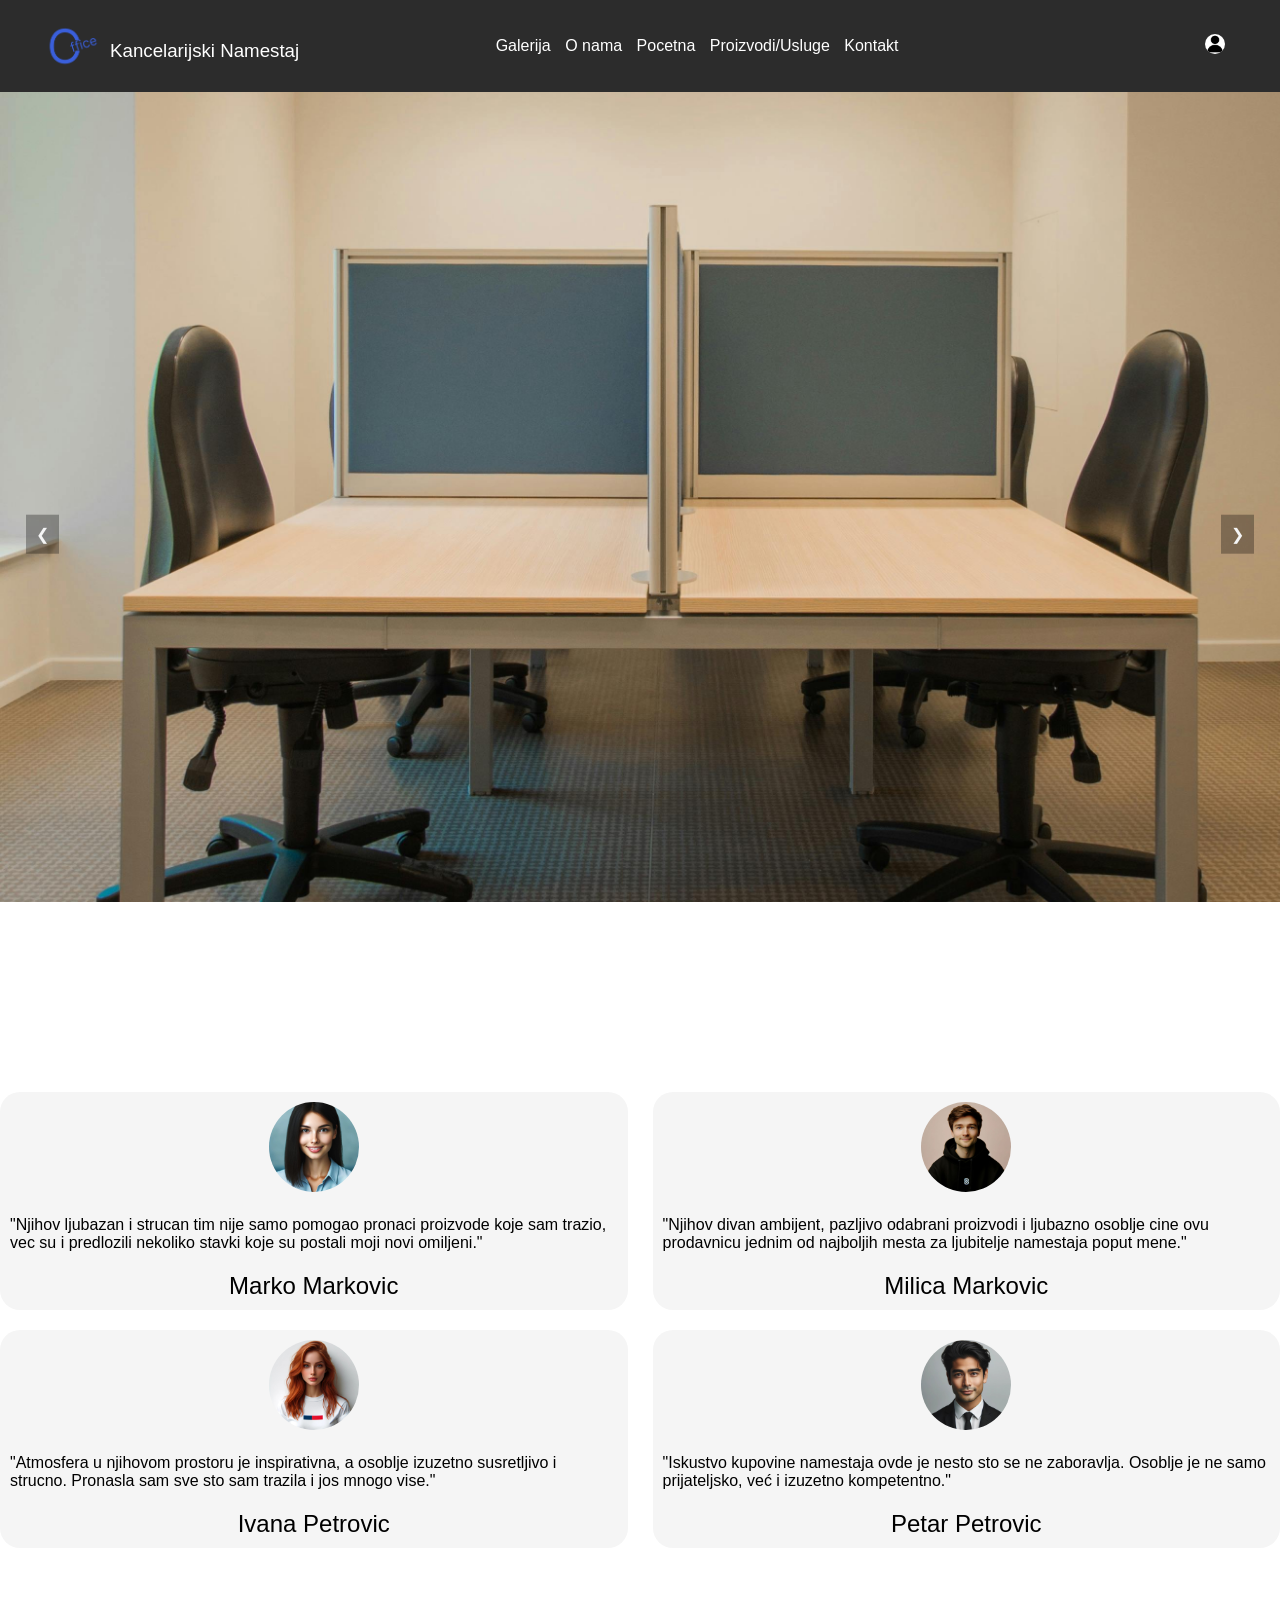
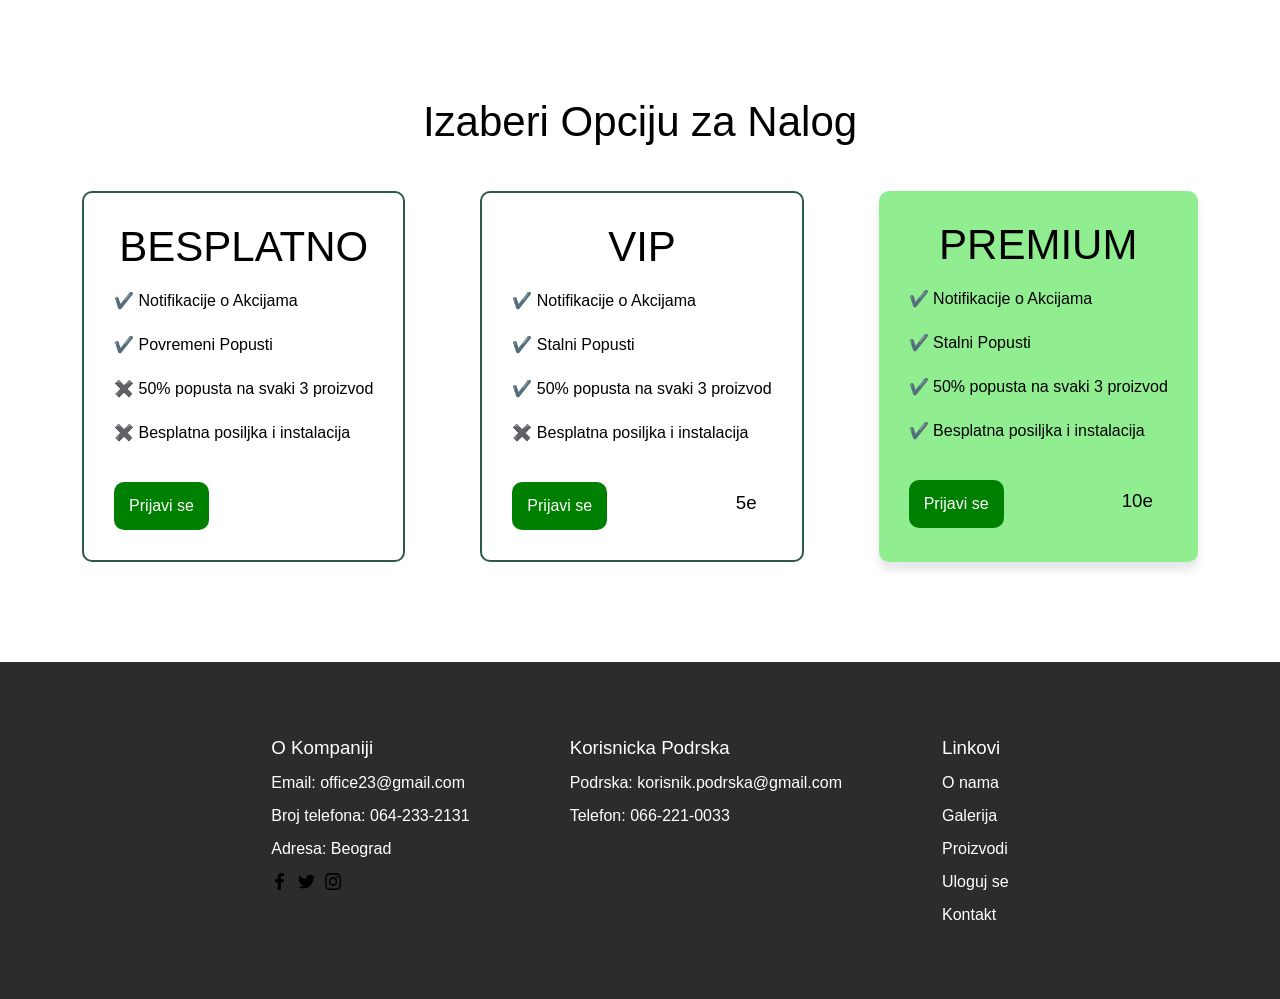
<file: SeminarskiKancelarijskiNamestaj/index.html>
<!DOCTYPE html>
<html lang="en">
  <head>
    <meta charset="UTF-8" />
    <meta name="viewport" content="width=device-width, initial-scale=1.0" />
    <link rel="stylesheet" href="cssStilovi/stilovi.css" />
   
    <title>Kancelarijski Namestaj</title>
  </head>
  <body>
   
    <header>
      <div class="heder-meni">
        <div class="logo-aplikacije">
          <img src="ikonice/finalnaIkonica.png" alt="logo veb sajta kancelarije" />
          <h3>Kancelarijski Namestaj</h3>
        </div>
        <nav>
          <ul class="heder-linkovi">
            <li><a href="galerija.html">Galerija</a></li>
            <li><a href="oNama.html">O nama</a></li>
            <li><a href="pocetna.html">Pocetna</a></li>
            <li><a href="usluge.html">Proizvodi/Usluge</a></li>
            <li><a href="kontaktStranica.html">Kontakt</a></li>
          </ul>
        </nav>
        <div class="loginDivSlika">
          <a href="loginForma.html"><img class="loginSlika" src="ikonice/korisnikLoginSlika.png" alt=""></a>
        </div>
        <div class="hamburger-meni-navigacija">
          <span class="hamburgerMeniBroj1"></span>
          <span class="hamburgerMeniBroj1"></span>
          <span class="hamburgerMeniBroj1"></span>
        </div>
       
      </div>
      <div class="mobilna-navigacija">
        <ul class="navigacijaZaHamburger">
          <li><a href="galerija.html">Galerija</a></li>
          <li><a href="oNama.html">O nama</a></li>
          <li><a href="pocetna.html">Pocetna</a></li>
          <li><a href="usluge.html">Proizvodi/Usluge</a></li>
        </ul>
      </div>
    </header>

    <div class="sekcija1">
    <div class="banerNamestanje">
      <div class="slajdovi">
          <div class="slajd">
              <img src="slike/slikeGalerije/galerija0.jpg" alt="Slajd 1">
          </div>
          <div class="slajd">
              <img src="slike/slikeGalerije/galerija1.jpg" alt="Slajd 2">
          </div>
          <div class="slajd">
              <img src="slike/slikaKnjizare.jpg" alt="Slajd 3">
          </div>
      </div>
      <a class="prethodni" onclick="pomeriSlajdove(-1)">&#10094;</a>
      <a class="sledeci" onclick="pomeriSlajdove(1)">&#10095;</a>
  </div>
</div>

    <section class="sekcija-2 kontejner">
      <!-- Testimonial Sekcija 1 -->

      <div class="testimonial-sekcija">
        <div class="slika-musterije-1">
          <img
            src="ikonice/testimonialIkonica.jpg"
            alt="ikonica musterije"
            class="ikonica-musterije-1"
          />
        </div>
        <p>
          "Njihov ljubazan i strucan tim nije samo pomogao pronaci proizvode koje
          sam trazio, vec su i predlozili nekoliko stavki koje su postali moji
          novi omiljeni."
        </p>
        <h2>Marko Markovic</h2>
      </div>

      <!-- Testimonial Sekcija 2 -->
      <div class="testimonial-sekcija">
        <div class="slika-musterije-1">
          <img
            src="ikonice/testimonialIkonica2.jpg"
            alt="ikonica musterije"
            class="ikonica-musterije-1"
          />
        </div>
        <p>
          "Njihov divan ambijent, pazljivo odabrani proizvodi i ljubazno osoblje
          cine ovu prodavnicu jednim od najboljih mesta za ljubitelje namestaja
          poput mene."
        </p>
        <h2>Milica Markovic</h2>
      </div>
    </section>

    <!-- Sekcija Testimonial Drugi deo -->
    <section class="sekcija-3 kontejner">
      <!-- Testimonial Sekcija 3 -->
      <div class="testimonial-sekcija">
        <div class="slika-musterije-1">
          <img
            src="ikonice/TestimonialIkonica3.jpg"
            alt="ikonica musterije"
            class="ikonica-musterije-1"
          />
        </div>
        <p>
          "Atmosfera u njihovom prostoru je inspirativna, a osoblje izuzetno
          susretljivo i strucno. Pronasla sam sve sto sam trazila i jos mnogo
          vise."
        </p>
        <h2>Ivana Petrovic</h2>
      </div>

      <!-- Testimonial Sekcija 4 -->
      <div class="testimonial-sekcija">
        <div class="slika-musterije-1">
          <img
            src="ikonice/TestimonialIkonica4.jpg"
            alt="ikonica musterije"
            class="ikonica-musterije-1"
          />
        </div>
        <p>
          "Iskustvo kupovine namestaja ovde je nesto sto se ne zaboravlja. Osoblje
          je ne samo prijateljsko, već i izuzetno kompetentno."
        </p>
        <h2>Petar Petrovic</h2>
      </div>
    </section>

    <section class="sekcija-4">
      <div class="poglavlje-dodaci">
        <h1>Izaberi Opciju za Nalog</h1>
        <div class="dodaci kontejner">
          <div class="namesti-ikonicu">
            <ion-icon name="leaf-outline" class="ikonica-features"></ion-icon>
            <div class="tekst">
              <h1>BESPLATNO</h1>
              <ul class="features-lista">
                <li>✔️ Notifikacije o Akcijama</li>
                <li>✔️ Povremeni Popusti</li>
                <li>✖️ 50% popusta na svaki 3 proizvod</li>
                <li>✖️ Besplatna posiljka i instalacija</li>
              </ul>
              <div class="kupi-features">
                <a href="" style="color: white;">Prijavi se</a>
              </div>
            </div>
          </div>

          <div class="namesti-ikonicu">
            <ion-icon name="flash-outline" class="ikonica-features"></ion-icon>
            <div class="tekst">
              <h1>VIP</h1>
              <ul class="features-lista">
                <li>✔️ Notifikacije o Akcijama</li>
                <li>✔️ Stalni Popusti</li>
                <li>✔️ 50% popusta na svaki 3 proizvod</li>
                <li>✖️ Besplatna posiljka i instalacija</li>
              </ul>
              <div class="kupi-features">
                <a style="color: white;" href="">Prijavi se</a>
                <h3>5e</h3>
              </div>
            </div>
          </div>

          <div class="namesti-ikonicu premium-kartica">
            <ion-icon name="flame-outline" class="ikonica-features"></ion-icon>
            <div class="tekst">
              <h1>PREMIUM</h1>
              <ul class="features-lista">
                <li>✔️ Notifikacije o Akcijama</li>
                <li>✔️ Stalni Popusti</li>
                <li>✔️ 50% popusta na svaki 3 proizvod</li>
                <li>✔️ Besplatna posiljka i instalacija</li>
              </ul>
              <div class="kupi-features">
                <a style="color: white;" href="">Prijavi se</a>
                <h3>10e</h3>
              </div>
            </div>
          </div>
        </div>
      </div>
    </section>

    <footer>
      <div class="footer-sekcija">
       <div class="kontaktInformacije">
          <h3>O Kompaniji</h3>
            <p>Email: office23@gmail.com</p>
            <p>Broj telefona: 064-233-2131</p>
            <p>Adresa: Beograd</p>
            <div class="kontaktIkonice">
              <a href="https://www.facebook.com/?locale=sr_RS"><img src="ikonice/fejsbuk.png" alt=""></a>
              <a href="https://x.com/"><img src="ikonice/tviter.png" alt=""></a>
              <a href="https://www.instagram.com/"><img src="ikonice/instagram.png" alt=""></a>
                        </div>
          
       </div>
       <div class="korisnickaPodrska">
        <h3>Korisnicka Podrska</h3>
        <p>Podrska: korisnik.podrska@gmail.com</p>
        <p>Telefon: 066-221-0033</p>

       </div>
       <div class="navigacioniLinkovi">
        <h3>Linkovi</h3>
        <a href="oNama.html">O nama</a>
        <a href="galerija.html">Galerija</a>
        <a href="usluge.html">Proizvodi</a>
        <a href="loginForma.html">Uloguj se</a>
        <a href="kontaktStranica.html">Kontakt</a>
       </div>
      </div>
    </footer>
   
   
    <script src="skripta.js"></script>
  </body>
</html>
</file>
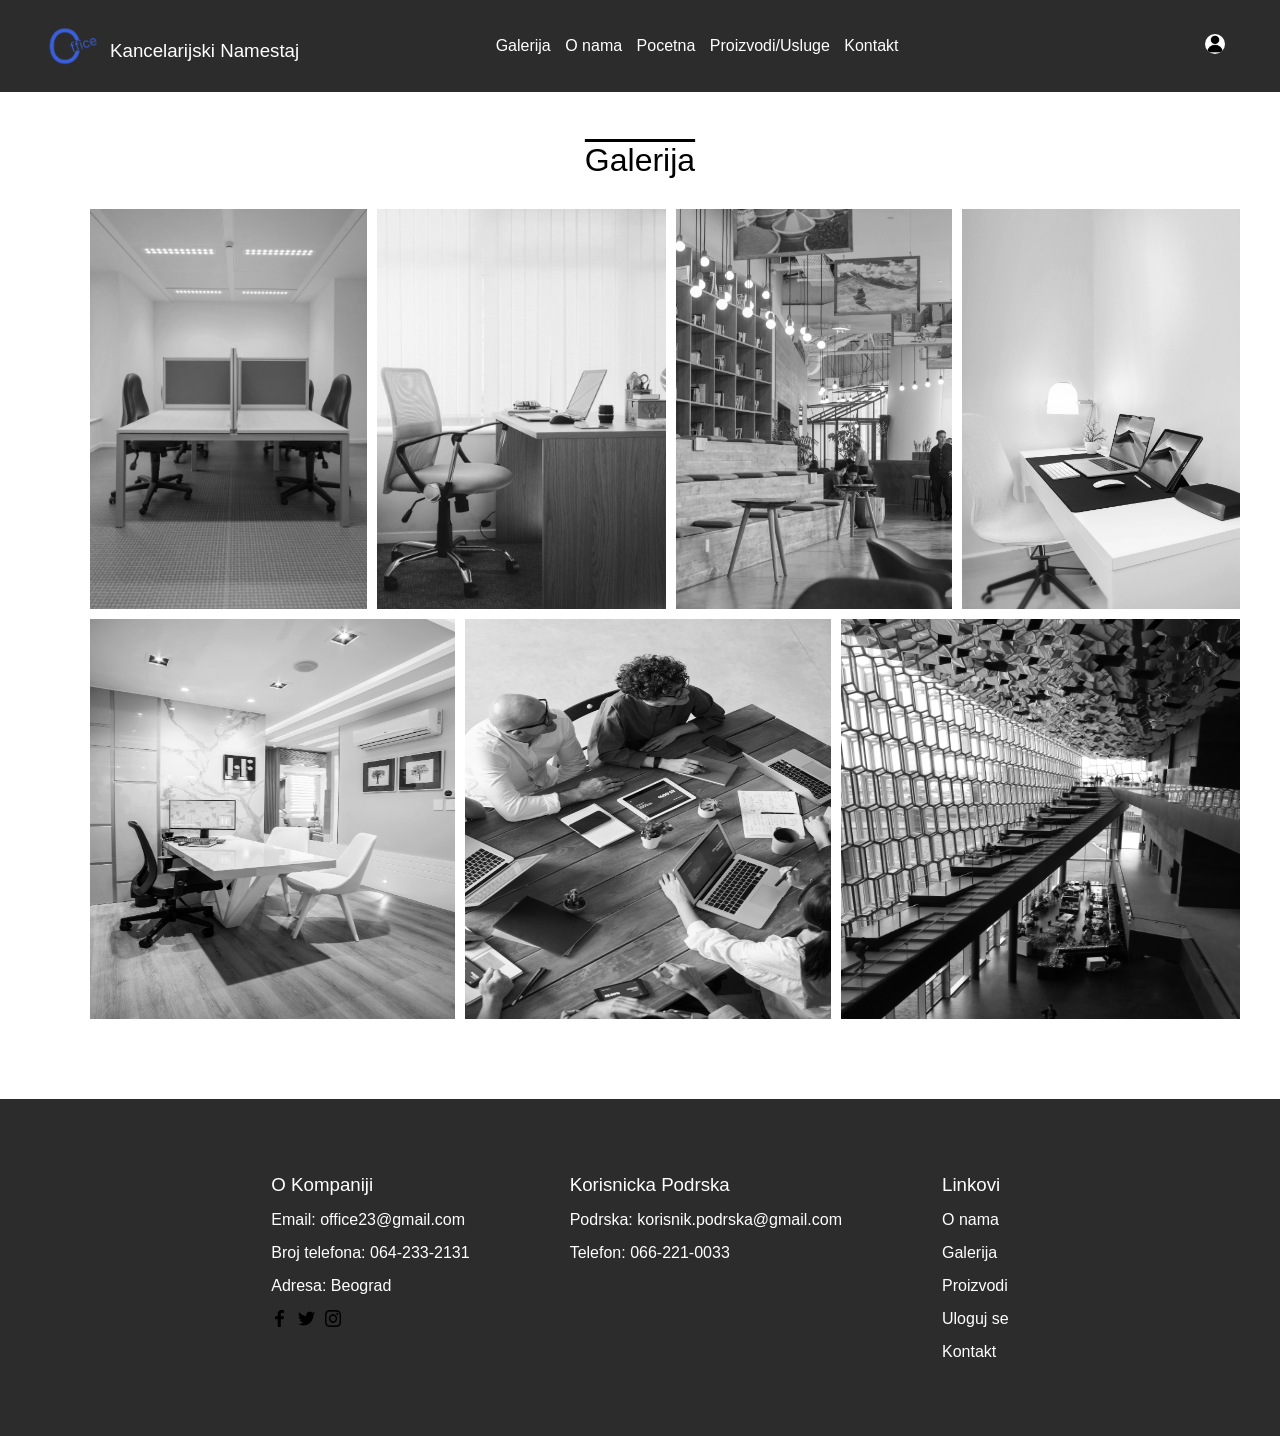
<file: SeminarskiKancelarijskiNamestaj/galerija.html>
<!DOCTYPE html>
<html lang="en">
<head>
    <meta charset="UTF-8">
    <meta name="viewport" content="width=device-width, initial-scale=1.0">
    <title>Galerija</title>
    <link rel="stylesheet" href="cssStilovi/galerijaStilovi.css">
   
</head>
<body>
    <header>
        <div class="heder-meni">
          <div class="logo-aplikacije">
            <img src="ikonice/finalnaIkonica.png" alt="logo veb sajta kancelarije" />
            <h3>Kancelarijski Namestaj</h3>
          </div>
          <nav>
            <ul class="heder-linkovi">
              <li><a href="galerija.html">Galerija</a></li>
              <li><a href="oNama.html">O nama</a></li>
              <li><a href="pocetna.html">Pocetna</a></li>
              <li><a href="usluge.html">Proizvodi/Usluge</a></li>
              <li><a href="kontaktStranica.html">Kontakt</a></li>
            </ul>
          </nav>
          <div>
            <a href="loginForma.html"><img class="loginSlika" src="ikonice/korisnikLoginSlika.png" alt=""></a>
          </div>
        </div>
      </header>
    <h1>Galerija</h1>
    <div class="kontejner">
        <div class="sveSlike">
        <div class="slike">
        <img style="flex-shrink: 1;" src="slike/slikeGalerije/galerija0.jpg" alt=""/>
    </div>
    
    <div class="slike"> 
        <img src="slike/slikeGalerije/galerija1.jpg" alt=""/>
    </div>
    <div class="slike">
        <img src="slike/slikeGalerije/galerija2.jpg" alt=""/>
    </div>
    <div class="slike">
        <img src="slike/slikeGalerije/galerija3.jpg" alt=""/>
    </div>
    <div class="slike">
        <img src="slike/slikeGalerije/galerija4.jpg" alt=""/>
    </div>
    <div class="slike"> 
        <img src="slike/slikeGalerije/galerija5.jpg" alt=""/>
    </div>
    <div class="slike">
        <img class="zadnja" src="slike/slikeGalerije/galerija6.jpg" alt=""/>
    </div>
</div>
    </div>
    
    <footer>
        <div class="footer-sekcija">
         <div class="kontaktInformacije">
            <h3>O Kompaniji</h3>
              <p>Email: office23@gmail.com</p>
              <p>Broj telefona: 064-233-2131</p>
              <p>Adresa: Beograd</p>
              <div class="kontaktIkonice">
                <a href="https://www.facebook.com/?locale=sr_RS"><img src="ikonice/fejsbuk.png" alt=""></a>
              <a href="https://x.com/"><img src="ikonice/tviter.png" alt=""></a>
              <a href="https://www.instagram.com/"><img src="ikonice/instagram.png" alt=""></a>
                          </div>
            
         </div>
         <div class="korisnickaPodrska">
          <h3>Korisnicka Podrska</h3>
          <p>Podrska: korisnik.podrska@gmail.com</p>
          <p>Telefon: 066-221-0033</p>
  
         </div>
         <div class="navigacioniLinkovi">
          <h3>Linkovi</h3>
          <a href="oNama.html">O nama</a>
          <a href="galerija.html">Galerija</a>
          <a href="usluge.html">Proizvodi</a>
          <a href="loginForma.html">Uloguj se</a>
          <a href="kontaktStranica.html">Kontakt</a>
         </div>
        </div>
      </footer>
</body>
</html>
</file>
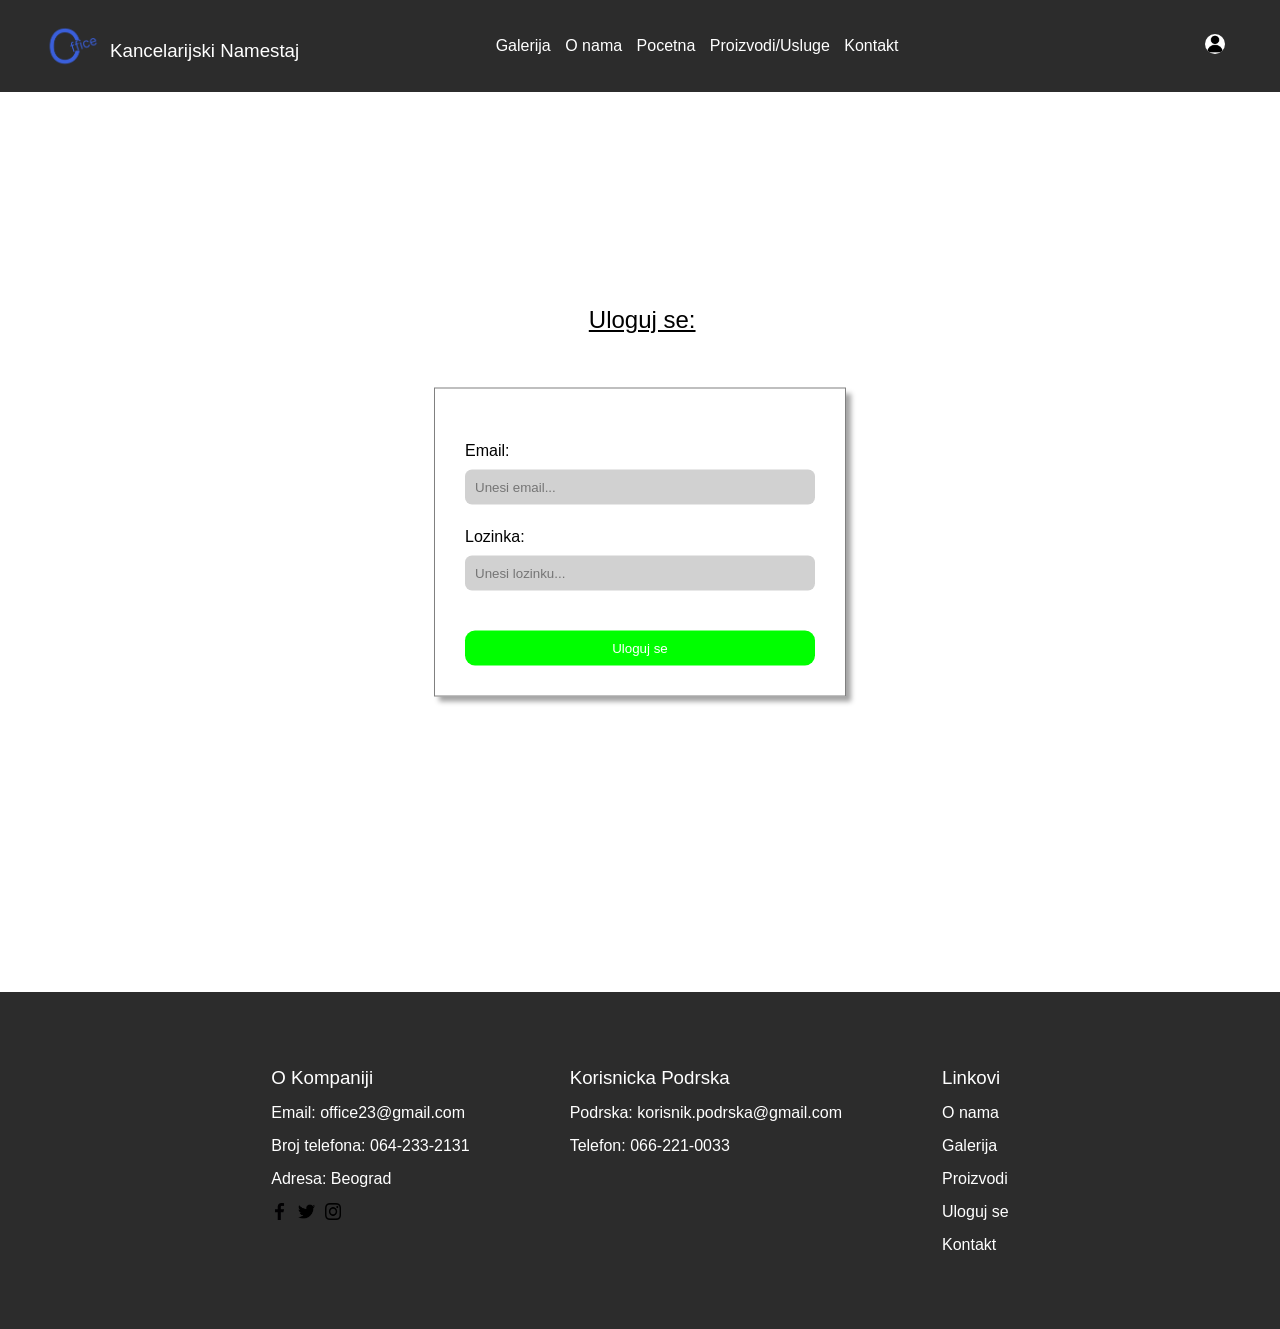
<file: SeminarskiKancelarijskiNamestaj/loginForma.html>
<!DOCTYPE html>
<html lang="en">
<head>
    <meta charset="UTF-8">
    <meta name="viewport" content="width=device-width, initial-scale=1.0">
    <title>Login Forma</title>
    <link rel="stylesheet" href="cssStilovi/loginFormaStil.css">
   
</head>
<body>
    <header>
        <div class="heder-meni">
          <div class="logo-aplikacije">
            <img src="ikonice/finalnaIkonica.png" alt="logo veb sajta kancelarije" />
            <h3>Kancelarijski Namestaj</h3>
          </div>
          <nav>
            <ul class="heder-linkovi">
              <li><a href="galerija.html">Galerija</a></li>
              <li><a href="oNama.html">O nama</a></li>
              <li><a href="pocetna.html">Pocetna</a></li>
              <li><a href="usluge.html">Proizvodi/Usluge</a></li>
              <li><a href="kontaktStranica.html">Kontakt</a></li>
            </ul>
          </nav>
          <div>
            <a href="loginForma.html"><img class="loginSlika" src="ikonice/korisnikLoginSlika.png" alt=""></a>
          </div>
        </div>
      </header>
      <div>
        <div class="tekst">
      <h2>Uloguj se:</h2>
    </div>
    <div class="forma">
    <form action="" class="formaPolje">
        <div class="inputPolja">
        <div class="emailForma">
            <label for="email">Email:</label>
            <input id="email" type="email" placeholder="Unesi email...">
        </div>
        <div class="lozinkaForma">
            <label for="lozinka">Lozinka:</label>
            <input id="lozinka" type="password" placeholder="Unesi lozinku...">
        </div>
    </div>
        <div>
        
            <button>Uloguj se</button>
        </div>
    </form>
</div>
<footer>
    <div class="footer-sekcija">
     <div class="kontaktInformacije">
        <h3>O Kompaniji</h3>
          <p>Email: office23@gmail.com</p>
          <p>Broj telefona: 064-233-2131</p>
          <p>Adresa: Beograd</p>
          <div class="kontaktIkonice">
            <a href="https://www.facebook.com/?locale=sr_RS"><img src="ikonice/fejsbuk.png" alt=""></a>
            <a href="https://x.com/"><img src="ikonice/tviter.png" alt=""></a>
            <a href="https://www.instagram.com/"><img src="ikonice/instagram.png" alt=""></a>
                      </div>
        
     </div>
     <div class="korisnickaPodrska">
      <h3>Korisnicka Podrska</h3>
      <p>Podrska: korisnik.podrska@gmail.com</p>
      <p>Telefon: 066-221-0033</p>

     </div>
     <div class="navigacioniLinkovi">
      <h3>Linkovi</h3>
      <a href="oNama.html">O nama</a>
      <a href="galerija.html">Galerija</a>
      <a href="usluge.html">Proizvodi</a>
      <a href="loginForma.html">Uloguj se</a>
      <a href="kontaktStranica.html">Kontakt</a>
     </div>
    </div>
  </footer>
<script src="loginFormaValidacije.js"></script>
</body>
</html>
</file>
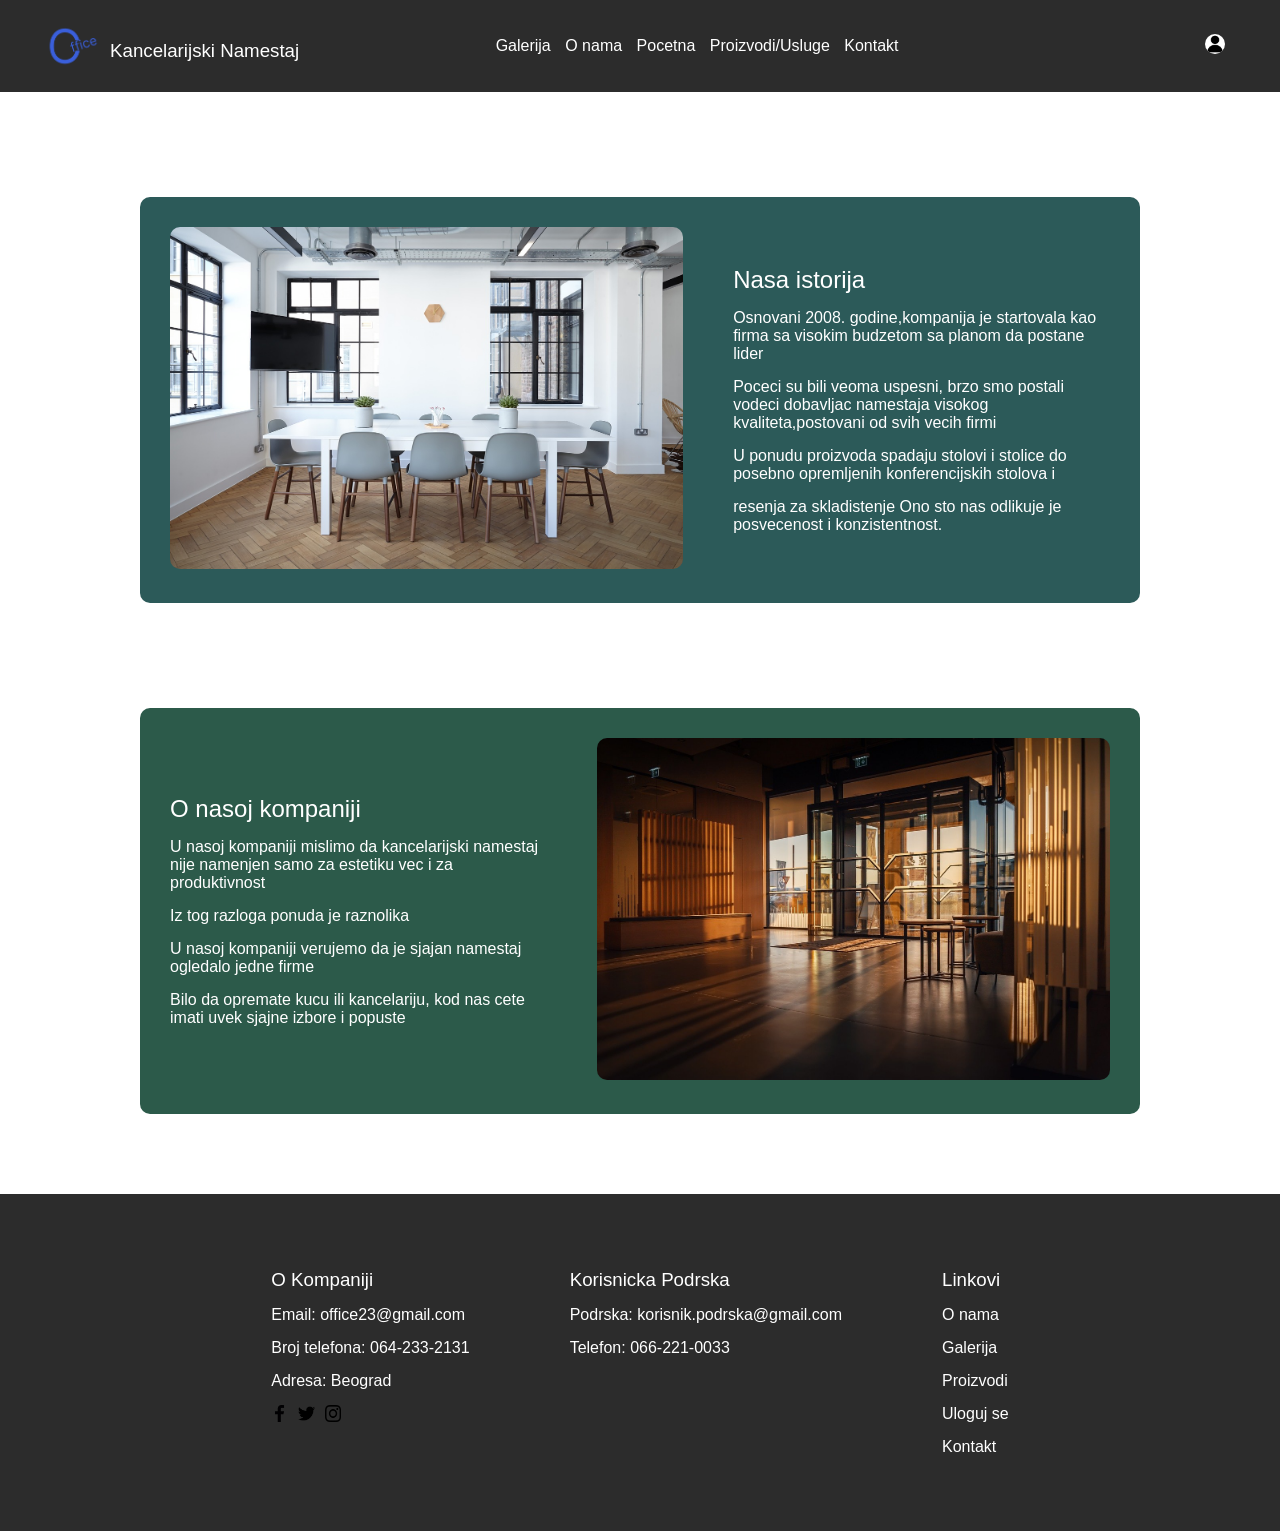
<file: SeminarskiKancelarijskiNamestaj/oNama.html>
<!DOCTYPE html>
<html lang="en">
<head>
    <meta charset="UTF-8">
    <meta name="viewport" content="width=device-width, initial-scale=1.0">
    <link rel="stylesheet" href="cssStilovi/oNamaStilovi.css">
    <title>Document</title>
</head>
<body>
    <!-- HEADER SEKCIJA -->
    <header>
        <div class="heder-meni">
          <div class="logo-aplikacije">
            <img src="ikonice/finalnaIkonica.png" alt="logo veb sajta kancelarije" />
            <h3>Kancelarijski Namestaj</h3>
          </div>
          <nav>
            <ul class="heder-linkovi">
              <li><a href="galerija.html">Galerija</a></li>
              <li><a href="oNama.html">O nama</a></li>
              <li><a href="pocetna.html">Pocetna</a></li>
              <li><a href="usluge.html">Proizvodi/Usluge</a></li>
              <li><a href="kontaktStranica.html">Kontakt</a></li>
            </ul>
          </nav>
          <div>
            <a href="loginForma.html"><img class="loginSlika" src="ikonice/korisnikLoginSlika.png" alt=""></a>
          </div>
        </div>
      </header>


      <!-- SEKCIJA 1 -->
       <div class="sekcija-1">
        <div class="o-nama">
            <div class="slika">
                <img src="slike/slikeGalerije/oNamaSlika1.jpg" alt="slika kompanije">
            </div>
            
            <div class="tekst">
                <h2>Nasa istorija</h2>
                
                <p>Osnovani 2008. godine,kompanija je startovala kao firma sa visokim budzetom sa planom da postane lider</p><p>Poceci su bili veoma uspesni, 
                    brzo smo postali vodeci dobavljac namestaja visokog kvaliteta,postovani od svih vecih firmi
                </p>
                <p>U ponudu proizvoda spadaju stolovi i stolice do posebno opremljenih konferencijskih stolova i </p><p> resenja za skladistenje
                    Ono sto nas odlikuje je posvecenost i konzistentnost.
                </p>
            
            </div>
        </div>
       </div>

          <!-- SEKCIJA 1 -->
          <div class="sekcija-1">
            <div class="o-nama sekcija-2">
                
                
                <div class="tekst">
                    <h2>O nasoj kompaniji</h2>
                    
                    <p>U nasoj kompaniji mislimo da kancelarijski namestaj nije namenjen samo za estetiku vec i za produktivnost</p><p> Iz tog razloga ponuda je raznolika
                    </p>
                    <p>U nasoj kompaniji verujemo da je sjajan namestaj ogledalo jedne firme </p><p> 
                        Bilo da opremate kucu ili kancelariju, kod nas cete imati uvek sjajne izbore i popuste
                    </p>
                
                </div>
                <div class="slika">
                    <img src="slike/slikeGalerije/oNamaSlika2.jpg" alt="slika kompanije">
                </div>
            </div>
           </div>
    



      <!-- FOOTER SEKCIJA -->
      <footer>
        <div class="footer-sekcija">
         <div class="kontaktInformacije">
            <h3>O Kompaniji</h3>
              <p>Email: office23@gmail.com</p>
              <p>Broj telefona: 064-233-2131</p>
              <p>Adresa: Beograd</p>
              <div class="kontaktIkonice">
                <a href="https://www.facebook.com/?locale=sr_RS"><img src="ikonice/fejsbuk.png" alt=""></a>
              <a href="https://x.com/"><img src="ikonice/tviter.png" alt=""></a>
              <a href="https://www.instagram.com/"><img src="ikonice/instagram.png" alt=""></a>
                          </div>
            


         </div>
         <div class="korisnickaPodrska">
          <h3>Korisnicka Podrska</h3>
          <p>Podrska: korisnik.podrska@gmail.com</p>
          <p>Telefon: 066-221-0033</p>
  
         </div>
         <div class="navigacioniLinkovi">
          <h3>Linkovi</h3>
          <a href="oNama.html">O nama</a>
          <a href="galerija.html">Galerija</a>
          <a href="usluge.html">Proizvodi</a>
          <a href="loginForma.html">Uloguj se</a>
          <a href="kontaktStranica.html">Kontakt</a>
         </div>
        </div>
      </footer>
</body>
</html>
</file>
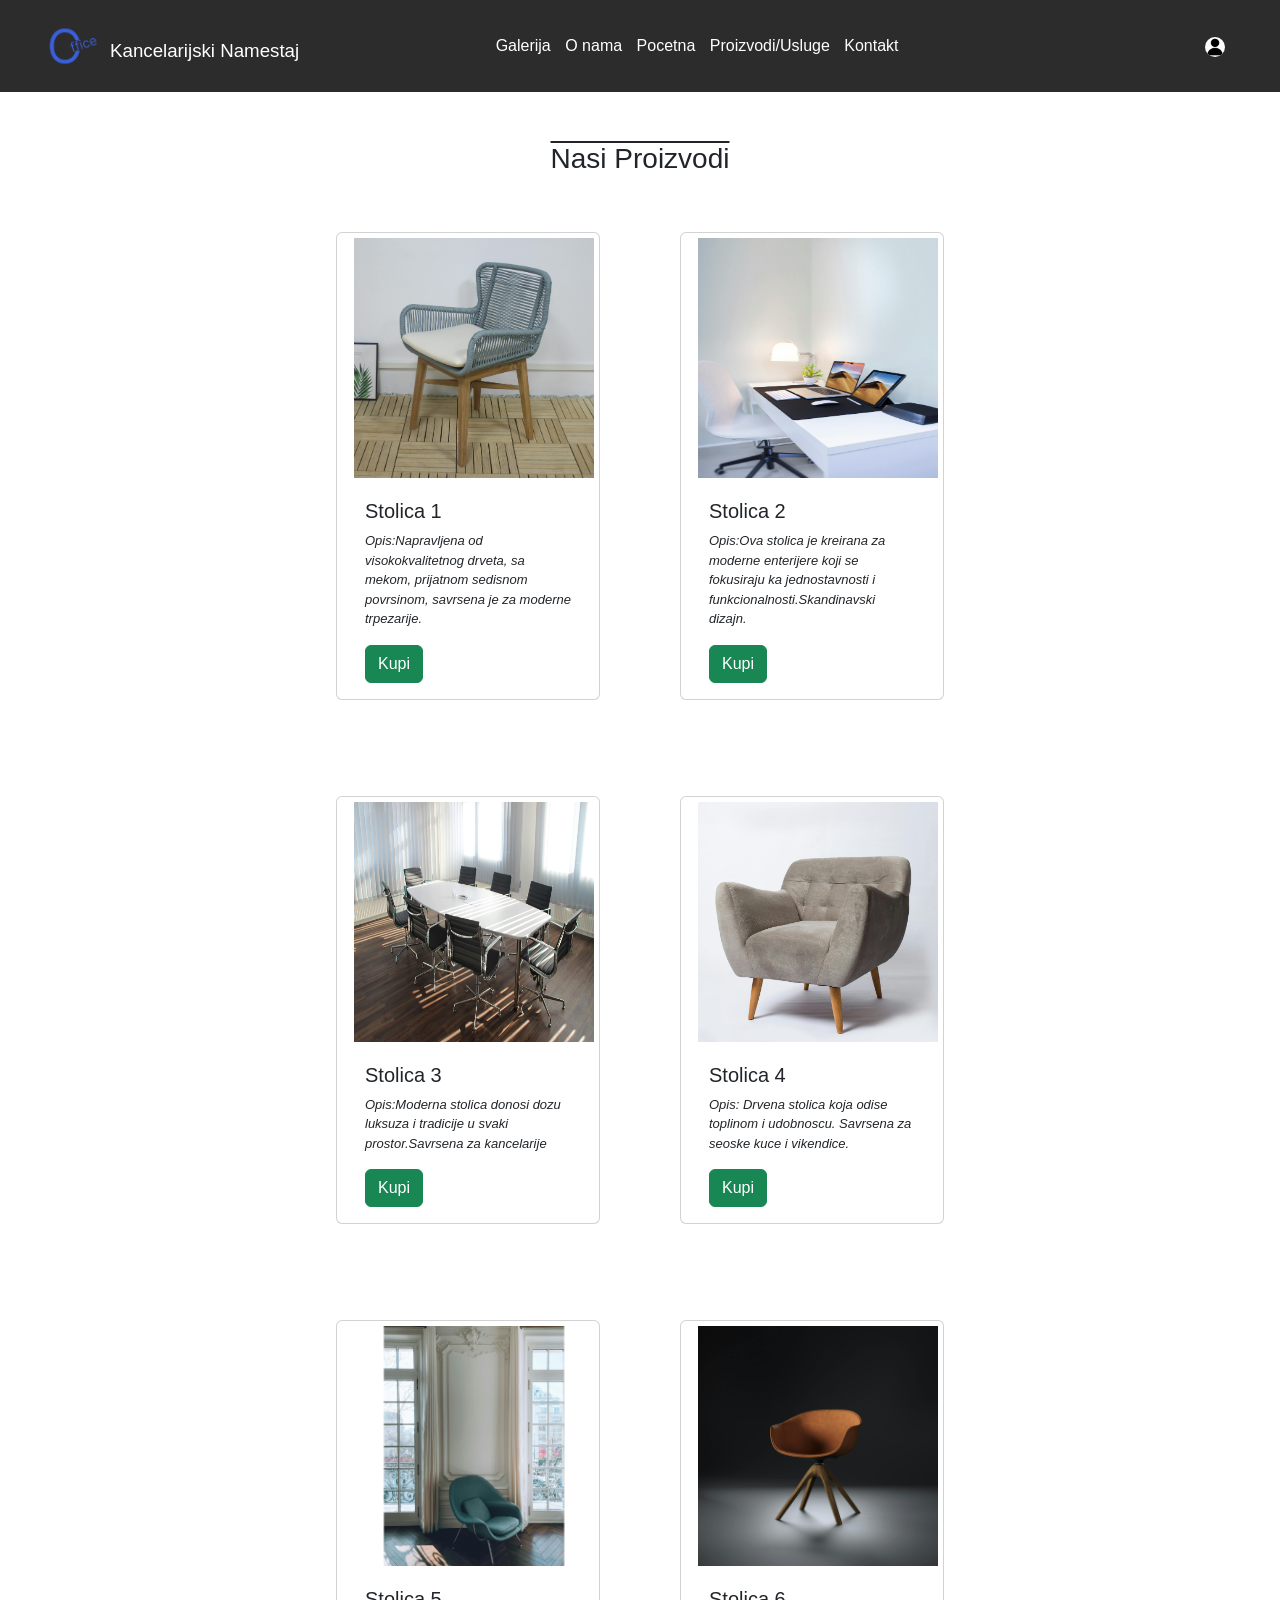
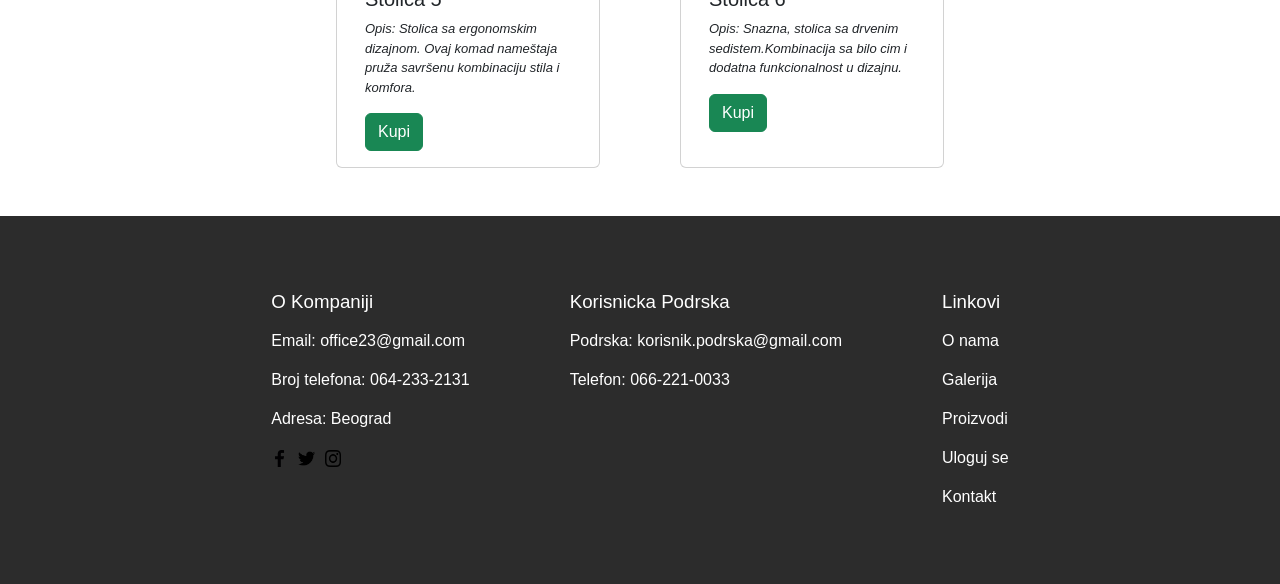
<file: SeminarskiKancelarijskiNamestaj/usluge.html>
<!DOCTYPE html>
<html lang="en">
<head>
    <meta charset="UTF-8">
    <meta name="viewport" content="width=device-width, initial-scale=1.0">
    <title>Usluge</title>
    <link href="bootstrap-5.3.3-dist/css/bootstrap.min.css" rel="stylesheet">
    <link rel="stylesheet" href="cssStilovi/uslugeStilovi.css" />
</head>
<body>
  
  <header>
    <div class="heder-meni">
      <div class="logo-aplikacije">
        <img src="ikonice/finalnaIkonica.png" alt="logo veb sajta kancelarije" />
        <h3>Kancelarijski Namestaj</h3>
      </div>
      <nav>
        <ul class="heder-linkovi">
          <li><a href="galerija.html">Galerija</a></li>
          <li><a href="oNama.html">O nama</a></li>
          <li><a href="pocetna.html">Pocetna</a></li>
          <li><a href="usluge.html">Proizvodi/Usluge</a></li>
          <li><a href="kontaktStranica.html">Kontakt</a></li>
        </ul>
      </nav>
      <div class="loginDivSlika">
        <a href="loginForma.html"><img class="loginSlika" src="ikonice/korisnikLoginSlika.png" alt=""></a>
      </div>
    </div>
  </header>
  <div class="">
    <h3 style="text-align: center; margin-top: 50px; text-decoration: overline;">Nasi Proizvodi</h3>
    <div class="kartice container" style="width:38rem;">
        
      </div>
    </div>
    <script src="bootstrap-5.3.3-dist/js/bootstrap.min.js"></script>
    <script src="uslugeSkripta.js"></script>
   
    <footer>
      <div class="footer-sekcija">
       <div class="kontaktInformacije">
          <h3 style="font-size:1.17em; margin-bottom: 0;">O Kompaniji</h3>
            <p style="margin-bottom: 0;">Email: office23@gmail.com</p>
            <p style="margin-bottom: 0;">Broj telefona: 064-233-2131</p>
            <p style="margin-bottom: 0;">Adresa: Beograd</p>
            <div class="kontaktIkonice">
              <a style="margin-bottom: 0;" href="https://www.facebook.com/?locale=sr_RS"><img src="ikonice/fejsbuk.png" alt=""></a>
              <a style="margin-bottom: 0;" href="https://x.com/"><img src="ikonice/tviter.png" alt=""></a>
              <a style="margin-bottom: 0;" href="https://www.instagram.com/"><img src="ikonice/instagram.png" alt=""></a>
                        </div>
          
       </div>
       <div class="korisnickaPodrska">
        <h3 style="font-size: 1.17em;margin-bottom: 0;">Korisnicka Podrska</h3>
        <p style="margin-bottom: 0;">Podrska: korisnik.podrska@gmail.com</p>
        <p style="margin-bottom: 0;">Telefon: 066-221-0033</p>

       </div>
       <div class="navigacioniLinkovi">
        <h3 style="font-size: 1.17em; margin-bottom: 0;">Linkovi</h3>
        <a style="margin-bottom: 0;" href="oNama.html">O nama</a>
        <a style="margin-bottom: 0;" href="galerija.html">Galerija</a>
        <a style="margin-bottom: 0;" href="usluge.html">Proizvodi</a>
        <a style="margin-bottom: 0;" href="loginForma.html">Uloguj se</a>
        <a style="margin-bottom: 0;" href="kontaktStranica.html">Kontakt</a>
       </div>
      </div>
    </footer>
</body>
</html>
</file>
<file: SeminarskiKancelarijskiNamestaj/cssStilovi/stilovi.css>
* {
  padding: 0;
  margin: 0;
  box-sizing: border-box;
  font-family:'Trebuchet MS', 'Lucida Sans Unicode', 'Lucida Grande', 'Lucida Sans', Arial, sans-serif;
  font-weight: 400;
  font-style: normal;
  
}
a {
  text-decoration: none;
  color: black;
}
ul li a{
  color: #fff !important;
  &:hover{
    color:  #2c5a4a !important;
      transition: 0.5;
  }
}
a:visited {
  color: green;
  color: black;
}
.loginSlika{
  width: 20px;
  background-color: white;
  border-radius: 10px;
  margin-right: 35px;
  
}

a:hover {
  color: greenyellow;
  transition: 0.3s;
}
/* Kreiranje flex  */
.heder-meni {
  display: flex;
  align-items: center;
  justify-content: space-between;
  background-color: #2c2c2c; 
    color: #ffffff;
    padding: 20px;
    
    
}
header{
  position:sticky;
  top: 0;
  left: 0;
  z-index: 1;
  width: 100%;
  right: 0;
}
.heder-linkovi{
  justify-self: center;
  align-self: center;
  margin-right: 110px;
}

.logo-aplikacije img {
  display: inline-block;
  width: 70px;
  object-fit: cover;
  margin-left: 10px;
}
nav ul li {
  display: inline-block;
  padding-right: 10px;
}

.logo-aplikacije h3 {
  display: inline-block;
  padding: 10px;
  padding-top: 20px;
}
.logo-aplikacije {
  display: flex;
  align-items: center;
}


/*****************************/
/*Sekcija HEADER Kreiranje Hamburger menija*/
/****************************/
.hamburger-meni-navigacija {
  display: none; 
  justify-content: center;
  align-items: center;
  cursor:grab;
  flex-direction: column;
}

.hamburgerMeniBroj1 {
  display: block;
  width: 35px;
  height: 2px;
  
  background-color: #fff;
  margin: 3px auto;
}

.mobilna-navigacija {
  display: none; 
  background-color: #2c2c2c;
  width: 100vw;
  text-align: center;
  top: 90px; 
  position: fixed;
  z-index: 999;
  left: 0;
}

.mobilna-navigacija.aktivno {
  display: block; 
}

.navigacijaZaHamburger {
  display: flex;
  flex-direction: column;
  gap: 20px;
  justify-content: center;
  align-items: center;
}

.navigacijaZaHamburger li {
  width: 100%;
  border-bottom: 1px solid #fff;
}


@media(max-width: 800px) {
  .hamburger-meni-navigacija {
    display: flex; 
  }
  p{
    font-size: 1.5rem;
  }
  
  .heder-linkovi {
    display: none; /
  }
  
  .sekcija-2{
    width: 600px;
    margin-bottom: 70px;
  }
  .sekcija-3{
    width: 600px;
  }
  .testimonial-sekcija:first-child{
    display: none;
    width: 100%;
  }

  .namesti-ikonicu:first-child{
    display: none;
  }
  .namesti-ikonicu:nth-child(even){
    display: none;
  }
  .navigacioniLinkovi{
    display: none !important;
  }
  
}
@media(max-width:1000px){
  .hamburger-meni-navigacija {
    display: flex; 
  }
  p{
    font-size: 1.2rem;
  }
  .heder-linkovi {
    display: none; 
  }
  .sekcija-2{
    width: 600px;
    margin-bottom: 70px;
  }
  .sekcija-3{
    width: 600px;
  }
  .testimonial-sekcija:first-child{
    display: none;
    width: 100%;
  }
  .namesti-ikonicu:first-child{
    display: none;
  }
  .navigacioniLinkovi{
    display: none !important;
  }
}


/* **************** */
/* SEKCIJA BROJ 1 */
/* **************** */
.sekcija1 {
   
  position: relative; 
  margin-bottom: 100px; 
  height: 100vh; 
}

.banerNamestanje {
  height: 100%; 
  position: relative; 
  width: 100%; 
}

.slajdovi{
  display: flex;
  transition: transform 0.5s ease-in-out;
  width: 100%; 
  height: 100%; 
}

.slajd {
  min-width: 100%; 
  height: 100%; 
  object-fit: cover;
}

.slajd img {
  width: 100%;
  height: 90%; 
  object-fit: cover; 
}

.prethodni, .sledeci {
  position: absolute;
  top: 50%;
  padding: 10px;
  transform: translateY(-70%);
  color: whitesmoke;
  cursor: pointer;
  background-color: rgba(0, 0, 0, 0.3);
  z-index: 1; 
}

.prethodni {
  left: 2%; 
  cursor: grab;
}

.sledeci {
  right: 2%; 
  cursor: grab;

}


/* **************** */
/* SEKCIJA BROJ 2 */
/* **************** */
.sekcija-2 {
  
  display: flex;
  gap: 25px;
}
.testimonial-sekcija {
  display: flex;
  gap: 20px;
  flex-direction: column;
  align-items: center;
  background-color: whitesmoke;
  border-radius: 20px;
  padding: 10px;
  width: 100%;
}
.slika-musterije-1 {
  max-width: 90px;
}
.ikonica-musterije-1 {
  width: 100%;
  border-radius: 50%;
}
.sekcija-3 {
  margin-top: 20px;
  display: flex;
  gap: 25px;
}

/* **************** */
/* SEKCIJA BROJ 4 */
/* **************** */

.sekcija-4 {
  margin-top: 150px;
}
.kontejner {
  margin-left: auto;
  margin-right: auto;
  max-width: 1300px;
}
.poglavlje-dodaci h1 {
  text-align: center;
  font-size: 42px;
}
.dodaci {
  display: flex;
  gap: 75px;
  justify-content: center;
}
ul {
  list-style-type: none;
}
.tekst {
  padding: 20px;
}
.ikonica-features {
  color: green;
  font-size: 44px;
  text-align: center;
}
.namesti-ikonicu {
  display: flex;
  flex-direction: column;
  align-items: center;
  border-radius: 10px;
  margin-top: 45px;
  border: 2px solid #2c5a4a;
  padding: 10px;
  margin-bottom: 100px;
  transition: 0.4s;
  
}
.namesti-ikonicu:hover {
  transform: translateY(-8px);
  transition: 0.3s;
}
.features-lista li {
  margin-bottom: 25px;
}
.features-lista {
  margin-top: 20px;
}
.kupi-features {
  display: flex;
  justify-content: space-between;
  margin-top: 40px;
  
}



.kupi-features a {
  padding: 15px;
  color: black;
  background-color: green;
  border-radius: 10px;
}
.kupi-features h3 {
  margin-right: 15px;
  margin-top: 10px;
}
.premium-kartica {
  background-color: lightgreen;
  border: none;
  box-shadow: 0px 8px 10px rgba(0, 0, 0, 0.1);
}
button {
  cursor: pointer;
}
.drustvene-mreze-ikonice {
  padding: 10px;
  display: flex;
  gap: 10px;
  font-size: 20px;
}
.logo-drustvene-mreze:hover {
  color: black;
}

.transition-effect {
  position: absolute;
  width: 100%;
  background:gray;

 
}
.dodaci{
  position:relative;
  
}


/*****************/
/*FOOTER SEKCIJA*/
.footer-sekcija{
  display: flex;
  flex-direction: row;
  gap: 100px;
  padding: 75px;
  
  justify-content: center;
  margin-left: auto;
  margin-right: auto;
  background-color: #2c2c2c; 
    color: #ffffff;
}
.kontaktInformacije{
  display: flex;
  gap: 15px;
  flex-direction: column;
}
.korisnickaPodrska{
  gap: 15px;
  display: flex;
  flex-direction:column ;
}
.navigacioniLinkovi{
  gap: 15px;

  display: flex;
  flex-direction:column ;
}
.kontaktIkonice{
  display: flex;
  width: 70px;
  gap: 10px;
 
}

.kontaktIkonice a img{
  max-width: 100%;
  
  &:hover{
    background-color: #fff !important;
    border-radius: 12px;
  }
}


.navigacioniLinkovi a{
  color: #fff !important;
  
  &:hover{
    color:  #2c5a4a !important;
      transition: 0.5;
  }
}
</file>
<file: SeminarskiKancelarijskiNamestaj/cssStilovi/galerijaStilovi.css>
* {
    padding: 0;
    margin: 0;
    box-sizing: border-box;
    font-family:'Trebuchet MS', 'Lucida Sans Unicode', 'Lucida Grande', 'Lucida Sans', Arial, sans-serif;
    font-weight: 400;
    font-style: normal;
  }
header{
    margin-bottom: 50px;
}
footer{
    margin-top: 80px;
}
.kontejner{
    margin-left: auto;
    margin-right: auto;
    width: 1200px;
}
.slike img{
    
    max-height: 100%;
  min-width: 100%;
  
  opacity: 0; 
    animation: filtriraj 4s ease-in-out forwards; 
    filter: grayscale(100%);
    &:hover{
        filter:grayscale(0%);
        transition:0.2s;
    }
    
    
}

.sveSlike{
    gap: 10px;
    display: flex;
    flex-wrap:wrap;
    
    margin-top: 30px;
    margin-left:50px;   
}
h1{
    text-align: center;
    opacity: 0;
    animation: filtrirajText 4s ease-in-out forwards;
}
.slike{
    height: 400px;
    flex-grow: 1;
}

@keyframes filtriraj {
    0% {
        opacity: 0;
    }
    100% {
        opacity: 1;
    }
}
@keyframes filtrirajText{
    0%{opacity: 0;}
    100%{opacity:1;}
}


* {
    padding: 0;
    margin: 0;
    box-sizing: border-box;
    font-family:'Trebuchet MS', 'Lucida Sans Unicode', 'Lucida Grande', 'Lucida Sans', Arial, sans-serif;
    font-weight: 400;
    font-style: normal;
  }
  a {
    text-decoration: none;
    color: black;
  }
  ul li a{
    color: #fff !important;
    &:hover{
      color:  #2c5a4a !important;
      transition: 0.5;
    }
  }
  a:visited {
    color: green;
    color: black;
  }
  .loginSlika{
    width: 20px;
    background-color: white;
    border-radius: 10px;
    margin-right: 35px;
  }
  a:hover {
    color: greenyellow;
    transition: 0.3s;
  }
  /* Kreiranje flex  */
  .heder-meni {
    display: flex;
    align-items: center;
    justify-content: space-between;
    background-color: #2c2c2c; 
      color: #ffffff;
      padding: 20px;
     
  }
  .loginDivSlika{
    height: 26px !important;
  }
  header{
    position:sticky;
    top: 0;
    left: 0;
    z-index: 1;
    width: 100%;
    right: 0;
   
  }
  .heder-linkovi{
    justify-self: center;
    align-self: center;
    margin-right: 110px;
  }
  
  
  .logo-aplikacije img {
    display: inline-block;
    width: 70px;
    object-fit: cover;
    margin-left: 10px;
  }
  nav ul li {
    display: inline-block;
    padding-right: 10px;
  }
  
  .logo-aplikacije h3 {
    display: inline-block;
    padding: 10px;
    padding-top: 20px;
  }
  .logo-aplikacije {
    display: flex;
    align-items: center;
  }
  
  
  /*****************/
  /*FOOTER SEKCIJA*/
  .footer-sekcija{
    display: flex;
    flex-direction: row;
    gap: 100px;
    padding: 75px;
    
    justify-content: center;
    margin-left: auto;
    margin-right: auto;
    background-color: #2c2c2c; 
      color: #ffffff;
  }
  .kontaktInformacije{
    display: flex;
    gap: 15px;
    flex-direction: column;
  }
  .korisnickaPodrska{
    gap: 15px;
    display: flex;
    flex-direction:column ;
  }
  .navigacioniLinkovi{
    gap: 15px;
  
    display: flex;
    flex-direction:column ;
  }
  .kontaktIkonice{
    display: flex;
    width: 70px;
    gap: 10px;
  }
  
  .kontaktIkonice a img{
    max-width: 100%;
    &:hover{
      background-color: #fff !important;
      border-radius: 12px;
    }
  }
  
  
  .navigacioniLinkovi a{
    color: #fff !important;
    
    &:hover{
      color:  #2c5a4a !important;
      transition: 0.5;
    }
  }
  h1{
    text-decoration: overline;
  }
</file>
<file: SeminarskiKancelarijskiNamestaj/cssStilovi/loginFormaStil.css>
*{
    margin: 0;
    padding: 0;
    box-sizing: border-box;
    font-family:'Trebuchet MS', 'Lucida Sans Unicode', 'Lucida Grande', 'Lucida Sans', Arial, sans-serif;
}
.forma{
    margin-left: auto;
    margin-right: auto;
    width: 1200px;
    text-align: center;
    line-height: 1.5;
    height: 100vh;
    position: relative;
    
}
.formaPolje{
position: absolute;
top: 50%;
left: 50%;
transform: translate(-50%,-50%);
border: 1px solid gray;
padding: 30px;

background: #fff;
box-shadow: 5px 5px 5px rgba(0, 0, 0, 0.364)
}
div label{
    display: block;
    text-align: left;

}
label{
    padding-bottom: 7px;
    padding-top: 20px;
}
button{
    margin-top: 30px;
    background-color: lime;
    border: none;
    padding: 10px;
    border-radius: 10px;
    width: 350px;
    color: white;
}
button:hover{
    background-color: limegreen;
    cursor: pointer;
}
input{
    border: none;
    background-color:whitesmoke;
    border-radius: 7px;
    padding: 10px;
    background-color: #d1d1d1;
    width: 350px;
    
}
.inputPolja{
    margin-bottom: 10px;
}
body{
    /* background: #00ffab; */
}
.tekst{
    top: 34%;
    left:46%;
    position: absolute;
   
}
h2{
    text-decoration: underline;
   
}

* {
    padding: 0;
    margin: 0;
    box-sizing: border-box;
    font-family:'Trebuchet MS', 'Lucida Sans Unicode', 'Lucida Grande', 'Lucida Sans', Arial, sans-serif;
    font-weight: 400;
    font-style: normal;
  }
  a {
    text-decoration: none;
    color: black;
  }
  ul li a{
    color: #fff !important;
    &:hover{
      color:  #2c5a4a !important;
      transition: 0.5;
    }
  }
  a:visited {
    color: green;
    color: black;
  }
  .loginSlika{
    width: 20px;
    background-color: white;
    border-radius: 10px;
    margin-right: 35px;
  }
  a:hover {
    color: greenyellow;
    transition: 0.3s;
  }
  /* Kreiranje flex  */
  .heder-meni {
    display: flex;
    align-items: center;
    justify-content: space-between;
    background-color: #2c2c2c; 
      color: #ffffff;
      padding: 20px;
     
  }
  .loginDivSlika{
    height: 26px !important;
  }
  header{
    position:sticky;
    top: 0;
    left: 0;
    z-index: 1;
    width: 100%;
    right: 0;
   
  }
  .heder-linkovi{
    justify-self: center;
    align-self: center;
    margin-right: 110px;
  }
  

  .logo-aplikacije img {
    display: inline-block;
    width: 70px;
    object-fit: cover;
    margin-left: 10px;
  }

  nav ul li {
    display: inline-block;
    padding-right: 10px;
  }
  
  .logo-aplikacije h3 {
    display: inline-block;
    padding: 10px;
    padding-top: 20px;
  }
  .logo-aplikacije {
    display: flex;
    align-items: center;
  }
  
  
  /*****************/
  /*FOOTER SEKCIJA*/
  .footer-sekcija{
    display: flex;
    flex-direction: row;
    gap: 100px;
    padding: 75px;
    
    justify-content: center;
    margin-left: auto;
    margin-right: auto;
    background-color: #2c2c2c; 
      color: #ffffff;
  }
  .kontaktInformacije{
    display: flex;
    gap: 15px;
    flex-direction: column;
  }
  .korisnickaPodrska{
    gap: 15px;
    display: flex;
    flex-direction:column ;
  }
  .navigacioniLinkovi{
    gap: 15px;
  
    display: flex;
    flex-direction:column ;
  }
  .kontaktIkonice{
    display: flex;
    width: 70px;
    gap: 10px;
  }
  
  .kontaktIkonice a img{
    max-width: 100%;
    &:hover{
      background-color: #fff !important;
      border-radius: 12px;
    }
  }
  
  
  .navigacioniLinkovi a{
    color: #fff !important;
    
    &:hover{
        color:  #2c5a4a !important;
        transition: 0.5;
    }
  }
</file>
<file: SeminarskiKancelarijskiNamestaj/cssStilovi/oNamaStilovi.css>
* {
    padding: 0;
    margin: 0;
    box-sizing: border-box;
    font-family:'Trebuchet MS', 'Lucida Sans Unicode', 'Lucida Grande', 'Lucida Sans', Arial, sans-serif;
    font-weight: 400;
    font-style: normal;
  }
  a {
    text-decoration: none;
    color: black;
  }
  ul li a{
    color: #fff !important;
    &:hover{
      color:  #2c5a4a !important;
      transition: 0.5;
    }
  }
  a:visited {
    color: green;
    color: black;
  }
  .loginSlika{
    width: 20px;
    background-color: white;
    border-radius: 10px;
    margin-right: 35px;
  }
  a:hover {
    color: greenyellow;
    transition: 0.3s;
  }
  /* Kreiranje flex  */
  .heder-meni {
    display: flex;
    align-items: center;
    justify-content: space-between;
    background-color: #2c2c2c; 
      color: #ffffff;
      padding: 20px;
     
  }
  .loginDivSlika{
    height: 26px !important;
  }
  header{
    position:sticky;
    top: 0;
    left: 0;
    z-index: 1;
    width: 100%;
    right: 0;
   
  }
  .heder-linkovi{
    justify-self: center;
    align-self: center;
    margin-right: 110px;
  }
  
  /* .logo-aplikacije img {
    display: inline-block;
    width: 40px;
    margin-left: 10px;
    align-self: center;
    justify-self: center;
    text-align: center;
  } */
  .logo-aplikacije img {
    display: inline-block;
    width: 70px;
    object-fit: cover;
    margin-left: 10px;
  }
  nav ul li {
    display: inline-block;
    padding-right: 10px;
  }
  
  .logo-aplikacije h3 {
    display: inline-block;
    padding: 10px;
    padding-top: 20px;
  }
  .logo-aplikacije {
    display: flex;
    align-items: center;
  }
  
  
  /*****************/
  /*FOOTER SEKCIJA*/
  .footer-sekcija{
    display: flex;
    flex-direction: row;
    gap: 100px;
    padding: 75px;
    
    justify-content: center;
    margin-left: auto;
    margin-right: auto;
    background-color: #2c2c2c; 
      color: #ffffff;
  }
  .kontaktInformacije{
    display: flex;
    gap: 15px;
    flex-direction: column;
  }
  .korisnickaPodrska{
    gap: 15px;
    display: flex;
    flex-direction:column ;
  }
  .navigacioniLinkovi{
    gap: 15px;
  
    display: flex;
    flex-direction:column ;
  }
  .kontaktIkonice{
    display: flex;
    width: 70px;
    gap: 10px;
  }
  
  .kontaktIkonice a img{
    max-width: 100%;
    &:hover{
      background-color: #fff !important;
      border-radius: 12px;
    }
  }
  
  
  .navigacioniLinkovi a{
    color: #fff !important;
    
    &:hover{
      color:  #2c5a4a !important;
      transition: 0.5;
    }
  }
  h1{
    text-decoration: overline;
  }
  /* ******************** */





  /* ************** */
  /* SEKCIJA 1 */
  /* ************** */
.o-nama{
    display: flex;
    flex-direction: row;
    width: 1000px;
    margin-left: auto;
    margin-right: auto;
    padding: 30px;
    border-radius: 10px;
    
    margin-top: 105px;
    margin-bottom: 80px;
    gap: 50px;
    background-color: #2c5a59;
}
.slika{
    align-self:center ;
    justify-self: center;
    
}
.slika img{
    width: 100%;
    border-radius: 10px;
}
.tekst{
    display: flex;
    flex-direction: column;
    width: 100%;
    align-self:center ;
    justify-self: center;
    color: white;
    gap: 15px;
    
}
.sekcija-2{
    background-color: #2c5a4a;
}
</file>
<file: SeminarskiKancelarijskiNamestaj/cssStilovi/uslugeStilovi.css>
a {
  text-decoration: none;
  color: black;
}

a:visited {
  color: black;
}

a:hover {
  color: greenyellow;
  transition: 0.3s;
}

ul {
  list-style-type: none;
}

ul li a {
  color: #fff !important;
}

ul li a:hover {
  color: limegreen !important;
}


* {
  padding: 0;
  margin: 0;
  box-sizing: border-box;
  font-family:'Trebuchet MS', 'Lucida Sans Unicode', 'Lucida Grande', 'Lucida Sans', Arial, sans-serif;
  font-weight: 400;
  font-style: normal;
}
a {
  text-decoration: none;
  color: black;
}
ul li a{
  color: #fff !important;
  &:hover{
    color:  #2c5a4a !important;
      transition: 0.5;
  }
}
a:visited {
  color: green;
  color: black;
}
.loginSlika{
  width: 20px;
  background-color: white;
  border-radius: 10px;
  margin-right: 35px;
  justify-self: center !important;
  align-self: center !important;
}
.loginDivSlika{
  justify-self: center !important;
  align-self: center !important;
}
a:hover {
  color: greenyellow;
  transition: 0.3s;
}
/* Kreiranje flex  */
.heder-meni {
  display: flex;
  align-items: center;
  justify-content: space-between;
  background-color: #2c2c2c; 
    color: #ffffff;
    padding: 20px;
    
}
header{
  position:sticky;
  top: 0;
  left: 0;
  z-index: 1;
  width: 100%;
  right: 0;
}
.heder-linkovi{
  justify-self: center;
  align-self: center;
  margin-right: 110px;
}
.logo-aplikacije h3{
  margin-bottom: 0;
  font-size:larger;
  font-size: 1.17rem;
}
.logo-aplikacije img {
  display: inline-block;
  width: 70px;
  object-fit: cover;
  margin-left: 10px;
}

nav ul li {
  display: inline-block;
  padding-right: 10px;
}
ul{
  margin-bottom: 0;
  padding-left: 0;
}

.logo-aplikacije h3 {
  display: inline-block;
  padding: 10px;
  padding-top: 20px;
}
.logo-aplikacije {
  display: flex;
  align-items: center;
}

/*****************/
/*FOOTER SEKCIJA*/
.footer-sekcija{
  display: flex;
  flex-direction: row;
  gap: 100px;
  padding: 75px;
  
  justify-content: center;
  margin-left: auto;
  margin-right: auto;
  background-color: #2c2c2c; 
    color: #ffffff;
}
.kontaktInformacije{
  display: flex;
  gap: 15px;
  flex-direction: column;
}
.korisnickaPodrska{
  gap: 15px;
  display: flex;
  flex-direction:column ;
}
.navigacioniLinkovi{
  gap: 15px;

  display: flex;
  flex-direction:column ;
}
.kontaktIkonice{
  display: flex;
  width: 70px;
  gap: 10px;
}

.kontaktIkonice a img{
  max-width: 100%;
  &:hover{
    background-color: #fff !important;
    border-radius: 12px;
  }
}


.navigacioniLinkovi a{
  color: #fff !important;
  
  &:hover{
    color:  #2c5a4a !important;
    transition: 0.5;
  }
}
</file>
